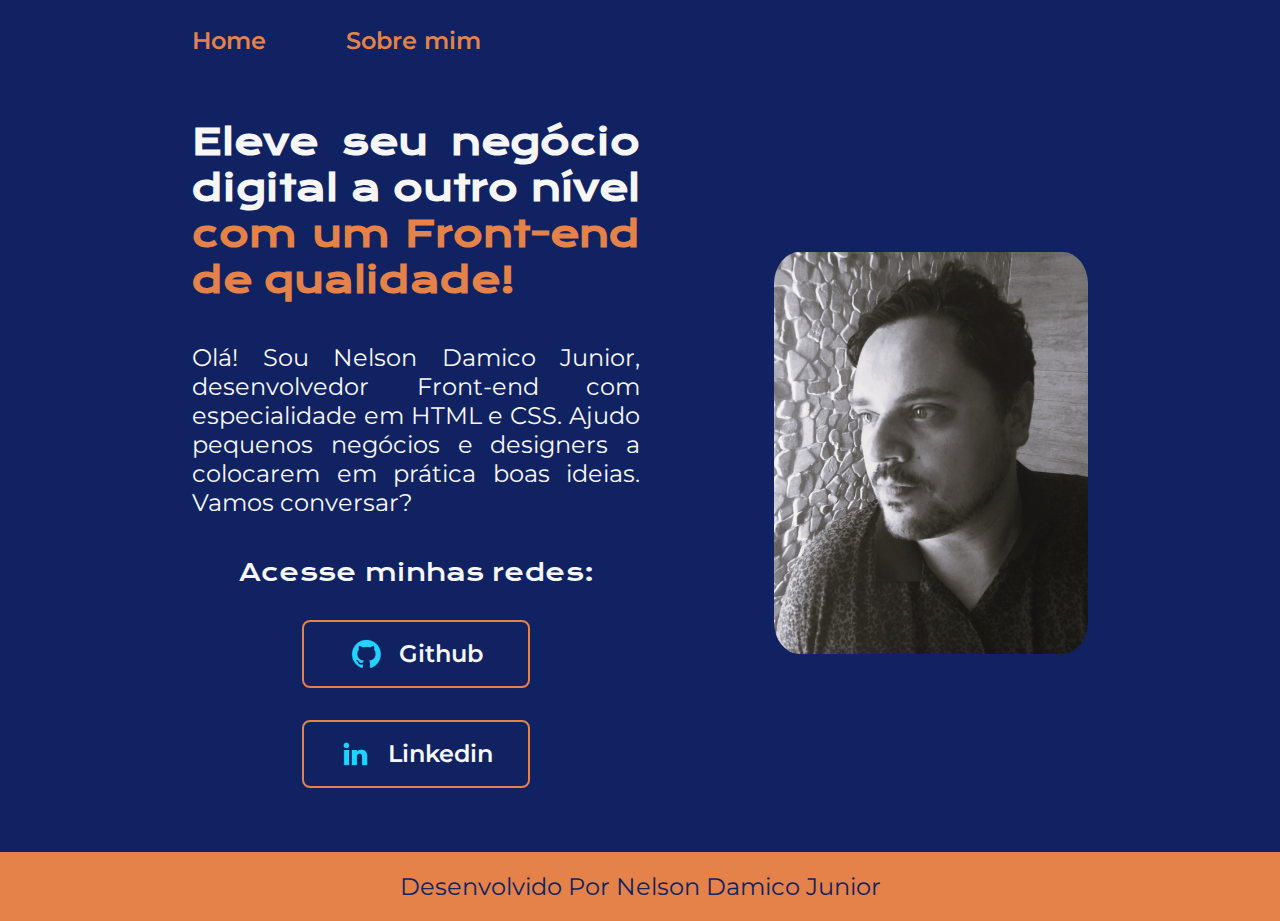
<file: index.html>
<!DOCTYPE html>
<html lang="en">

<head>
    <meta charset="UTF-8">
    <meta http-equiv="X-UA-Compatible" content="IE=Edge">
    <meta name="viewport" content="width=device-width, initial-scale=1.0">
    <title>Portifolio</title>
    <link rel="stylesheet" href="./Styles/Style.css">
</head>

<body>
    <header class="cabecalho">
        <nav class="cabecalho__menu">
            <a class="cabecalho__menu__link" href="index.html">Home</a>
            <a class="cabecalho__menu__link" href="about.html">Sobre mim</a>
        </nav>
    </header>

    <main class="main__main">
        <section class="main__section">
            <h1 class="main__section__h1">Eleve seu negócio digital a outro nível <strong class="main__destaque">com um Front-end de
                    qualidade!</strong></h1>

            <p class="main__section__p">Olá! Sou Nelson Damico Junior, desenvolvedor Front-end com especialidade em HTML e CSS. Ajudo pequenos
                negócios e designers a colocarem em prática boas ideias. Vamos conversar?</p>
            <div class="main__div">
                <h2 class="apresentacao__subtitulo">Acesse minhas redes:</h2>

                <a class="apresentacao__links__navegacao" href="https://github.com/neodamico"> <img src="./assets/github.png"> Github</a>
                <a class="apresentacao__links__navegacao" href="https://www.linkedin.com/in/nelson-damico-junior-173863106/"> <img src="./assets/linkedin.png">Linkedin</a>
            </div>
        </section>

        <img class="main__imagem" src="./assets/imagem.jpeg" alt="Foto de Nelson Junior">
    </main>
    <footer class="rodape">
        <p>Desenvolvido Por Nelson Damico Junior</p>
    </footer>

</body>

</html>
</file>
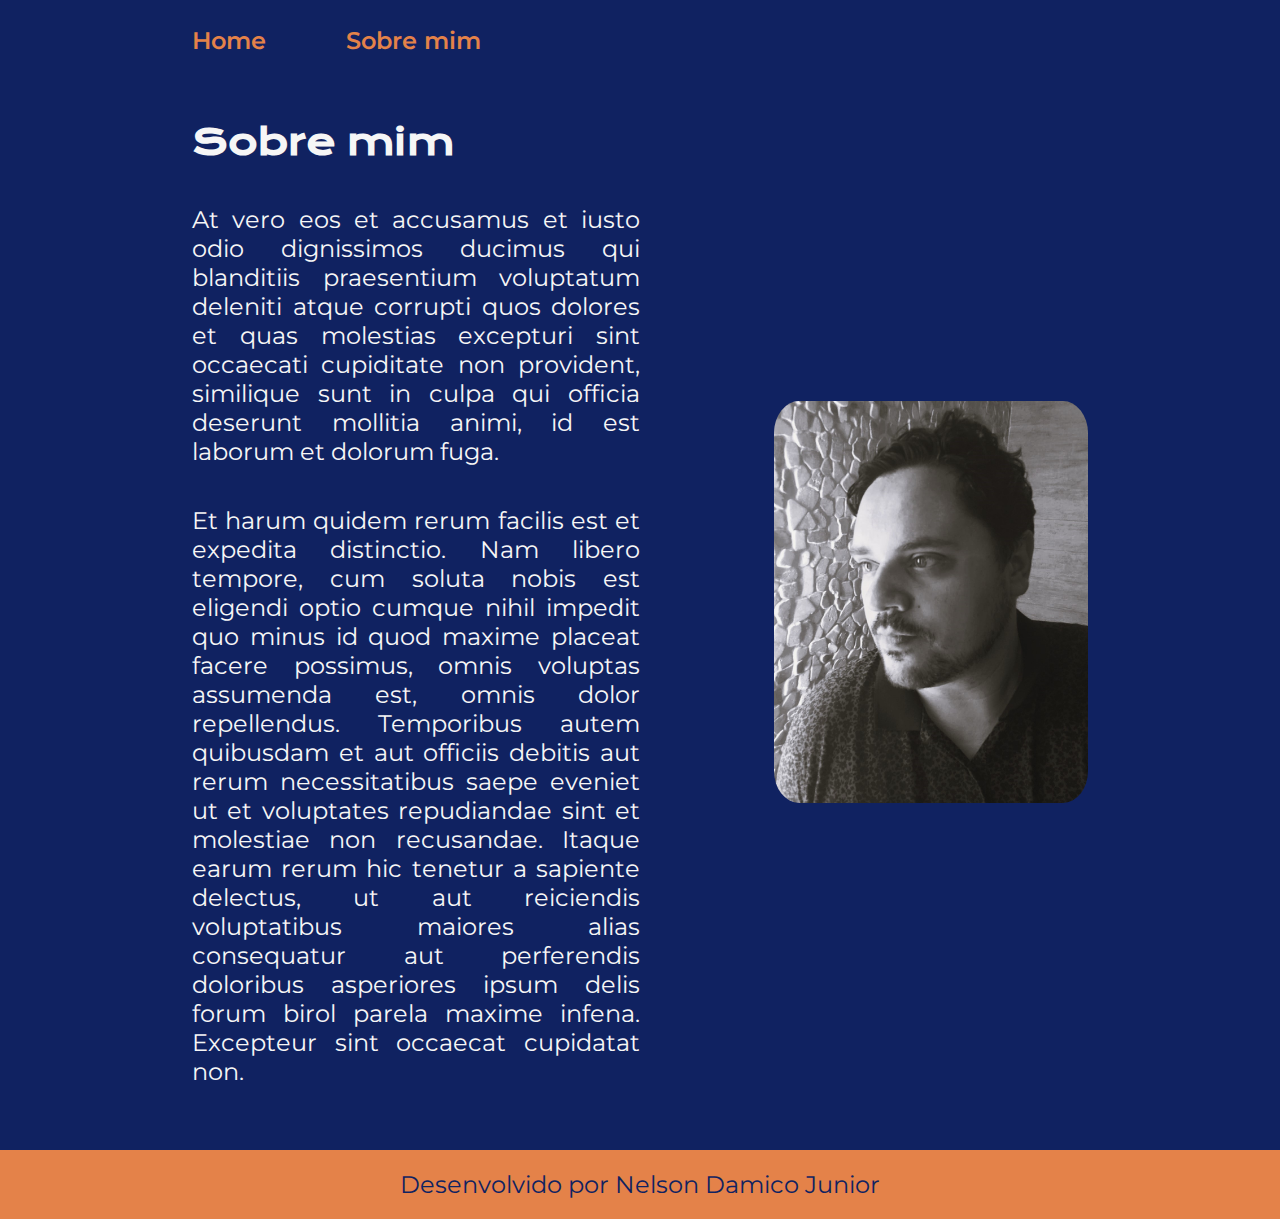
<file: about.html>
<!DOCTYPE html>
<html lang="pt-br">

<head>
    <meta charset="UTF-8">
    <meta http-equiv="X-UA-Compatible" content="IE=Edge">
    <meta name="viewport" content="width=device-width, initial-scale=1.0">
    <title>Sobre mim</title>
    <link rel="stylesheet" href="./Styles/Style.css">
</head>

<body>
    <header class="cabecalho">
        <nav class="cabecalho__menu">
            <a class="cabecalho__menu__link" href="index.html">Home</a>
            <a class="cabecalho__menu__link" href="about.html">Sobre mim</a>
        </nav>

    </header>

    <main class="main__main">
        <section class="main__section">
            <h1 class="main__section__h1">Sobre mim</h1>
            <p class="main__section__p">At vero eos et accusamus et iusto odio dignissimos ducimus qui blanditiis praesentium voluptatum deleniti atque corrupti quos dolores et quas molestias excepturi sint occaecati cupiditate non provident, similique sunt in culpa qui officia deserunt mollitia animi, id est laborum et dolorum fuga.</p>
            <p class="main__section__p">Et harum quidem rerum facilis est et expedita distinctio. Nam libero tempore, cum soluta nobis est eligendi optio cumque nihil impedit quo minus id quod maxime placeat facere possimus, omnis voluptas assumenda est, omnis dolor repellendus. Temporibus autem quibusdam et aut officiis debitis aut rerum necessitatibus saepe eveniet ut et voluptates repudiandae sint et molestiae non recusandae. Itaque earum rerum hic tenetur a sapiente delectus, ut aut reiciendis voluptatibus maiores alias consequatur aut perferendis doloribus asperiores ipsum delis forum birol parela maxime infena. Excepteur sint occaecat cupidatat non.</p>
        </section>
        <img class="main__imagem" src="./assets/imagem.jpeg" alt="Foto de Nelson Junior">
    </main>

    <footer class="rodape">
        <p>Desenvolvido por Nelson Damico Junior</p>
    </footer>

</body>

</html>
</file>
<file: Styles/Style.css>
@import url('https://fonts.googleapis.com/css2?family=Krona+One&family=Montserrat:wght@400;600&display=swap');

:root {
    --cor-primaria: #102261;
    --cor-secundaria: #f6f6f6;
    --cor-terciaria: #E48249;
    --cor-hover: #272727;
    --fonte-principal: 'Krona One', sans-serif;
    --fonte-secundaria: 'Montserrat', sans-serif;
}

* {
    margin: 0;
    padding: 0;

}

body {
    box-sizing: border-box;
    background-color: var(--cor-primaria);
    color: var(--cor-secundaria);
}

.cabecalho {
    padding: 2% 0% 0% 15%;
}

.cabecalho__menu {
    display: flex;
    gap: 80px;

}

.cabecalho__menu__link {
    font-family: var(--fonte-secundaria);
    font-size: 1.5rem;
    font-weight: 600;
    color: var(--cor-terciaria);
    text-decoration: none;
}


.main__main {
    padding: 5% 15%;
    display: flex;
    align-items: center;
    justify-content: space-between;
    gap: 82px
}

.main__section {
    width: 50%;
    display: flex;
    flex-direction: column;
    gap: 40px;

}

.main__section__h1 {
    font-size: 2.25rem;
    font-family: var(--fonte-principal);
    text-align: justify;
}


.main__destaque {
    color: var(--cor-terciaria)
}

.main__section__p {
    font-size: 1.5rem;
    font-family: var(--fonte-secundaria);
    text-align: justify;
}

.main__div {
    display: flex;
    flex-direction: column;
    align-items: center;
    justify-content: space-between;
    gap: 32px;
}

.apresentacao__subtitulo {
    font-family: var(--fonte-principal);
    font-size: 1.5rem;
    color: var(--cor-secundaria);
    font-weight: 400;

}

.apresentacao__links__navegacao {
    width: 50%;
    display: flex;
    justify-content: center;
    text-align: center;
    align-items: center;
    border-radius: 8px;
    border: 2px solid var(--cor-terciaria);
    font-size: 1.5rem;
    padding: 16px 0;
    gap: 16px;
    text-decoration: none;
    color: var(--cor-secundaria);
    font-family: var(--fonte-secundaria);
    font-weight: 600;
    
}

.apresentacao__links__navegacao:hover {
    background-color: var(--cor-hover);
}
.main__imagem {
    width: 35%;
    border-radius: 8%;
}

.rodape {
    padding: 20px;
    color: var(--cor-primaria);
    background-color: var(--cor-terciaria);
    text-align: center;
    font-family: var(--fonte-secundaria);
    font-size: 1.5rem;
    font-weight: 400;


}

@media(max-width:1250px) {
    .cabecalho {
        padding: 10%;
    }

    .cabecalho__menu {
        justify-content: center;
    }

    .main__main {
        flex-direction: column-reverse;
        padding: 5%;
    }

    .main__section {
        width: auto;
    }
}
</file>
